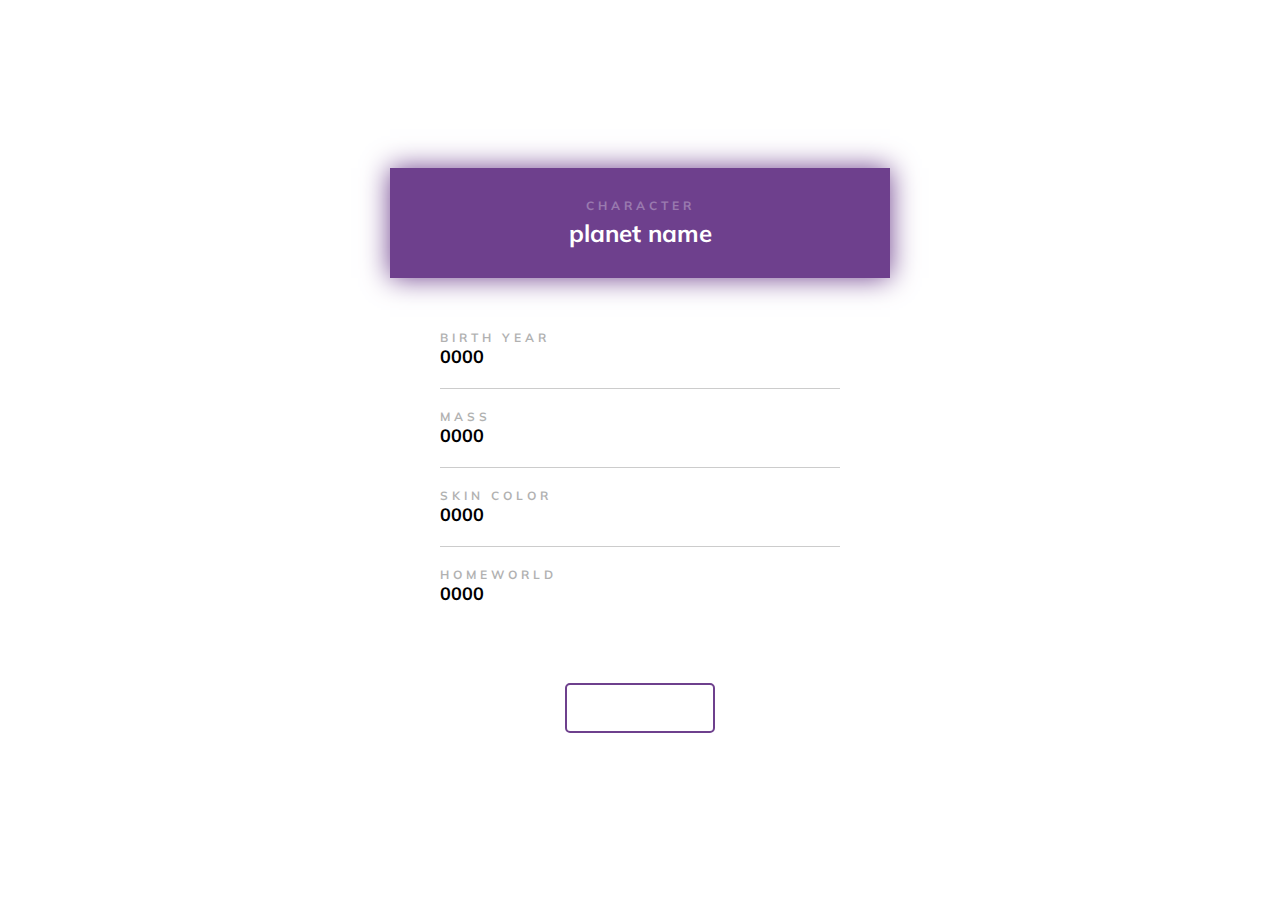
<file: more-details.html>
<html>

<head>
    <link rel="stylesheet" href="css/more-details.css">

    <script src="https://code.jquery.com/jquery-3.5.0.min.js"></script>
    <script src="js/more-details.js"></script>
</head>



<div class="container">
    <div class="box">
        <div class="box__header">
            <span>Character</span>
            <h1 id="char_name">planet name</h1>
        </div>

        <div class="box__body">
            <div class="box__body-infos">
                <ul>
                    <li>
                        <span>Birth Year</span>
                        <p id="birth_year">0000</p>
                    </li>
                    <li>
                        <span>Mass</span>
                        <p id="mass">0000</p>
                    </li>
                    <li>
                        <span>Skin Color</span>
                        <p id="skin_color">0000</p>
                    </li>
                    <li>
                        <span>Homeworld</span>
                        <p id="homeworld">0000</p>
                    </li>
                </ul>
            </div>
        </div>
    </div>

    <div class="next">
        <button id="button" class="btn" onclick="window.location.assign('index.html')">
            Go back <i class="fas fa-long-arrow-alt-right"></i>
        </button>
    </div>
</div>



</html>
</file>
<file: css/more-details.css>
@import url("https://fonts.googleapis.com/css?family=Muli:400,700&display=swap");
* {
    margin: 0;
    padding: 0;
}

body {
    width: 100%;
    height: 100vh;
    display: flex;
    justify-content: center;
    align-items: center;
    background-image: url("https://i.ibb.co/G7KwLGs/bg.png");
    background-size: cover;
    background-repeat: no-repeat;
    font-family: 'Muli', sans-serif;
}

.container {
    width: 100%;
    max-width: 500px;
    display: flex;
    justify-content: center;
    align-items: center;
    flex-direction: column;
}

.container .box {
    width: 100%;
    display: flex;
    flex-direction: column;
}

.container .box .box__header {
    width: 100%;
    background: #6E408D;
    padding: 6% 0;
    text-align: center;
    box-shadow: 0px 0px 26px #6E408D;
    z-index: 5;
}

.container .box .box__header span {
    color: #FFF;
    font-size: 12px;
    letter-spacing: 4px;
    text-transform: uppercase;
    opacity: 0.3;
    font-weight: 700;
    font-family: 'Muli', sans-serif;
}

.container .box .box__header h1 {
    color: #fff;
    font-size: 24px;
    font-weight: 700;
    margin-top: 5px;
    text-transform: initial;
    font-family: 'Muli', sans-serif;
}

.container .box .box__body {
    width: 100%;
    height: 380px;
    display: flex;
    justify-content: center;
    align-items: center;
    background: #FFFFFF;
}

.container .box .box__body .box__body-infos {
    width: 80%;
    height: 80%;
    display: flex;
    align-items: center;
}

.container .box .box__body .box__body-infos ul {
    width: 100%;
}

.container .box .box__body .box__body-infos ul li {
    width: 100%;
    list-style: none;
    border-bottom: 1px solid rgba(0, 0, 0, 0.2);
    margin-bottom: 20px;
    padding-bottom: 20px;
    font-family: 'Muli', sans-serif;
}

.container .box .box__body .box__body-infos ul li span {
    font-size: 12px;
    letter-spacing: 4px;
    text-transform: uppercase;
    opacity: 0.3;
    font-weight: 700;
}

.container .box .box__body .box__body-infos ul li p {
    font-size: 18px;
    text-transform: initial;
    font-weight: 700;
}

.container .box .box__body .box__body-infos ul li:last-child {
    border: none;
    padding: 0;
    margin: 0;
}

.container .next {
    width: 100%;
    margin-top: 25px;
    display: flex;
    justify-content: center;
}

.container .next .btn {
    max-width: 150px;
    width: 100%;
    padding: 15px;
    font-family: 'Muli';
    -webkit-border-radius: 5px;
    -moz-border-radius: 5px;
    border-radius: 5px;
    background: transparent;
    border: 2px solid #6E408D;
    color: #FFFFFF;
    cursor: pointer;
    font-weight: 700;
    outline: none;
    -webkit-transition: ease-in-out 120ms;
    -moz-transition: ease-in-out 120ms;
    -ms-transition: ease-in-out 120ms;
    -o-transition: ease-in-out 120ms;
    transition: ease-in-out 120ms;
}

.container .next .btn:hover {
    background: #6E408D;
    box-shadow: 0px 0px 22px #6E408D;
}

.container .next .btn i {
    margin-left: 15px;
}

.footer {
    position: absolute;
    left: 0;
    bottom: 0;
    border-top: 1px solid rgba(255, 255, 255, 0.4);
    width: 100%;
    text-align: center;
    padding: 8px 0px;
    display: flex;
    align-items: center;
    justify-content: center;
}

.footer i {
    color: #fff;
    opacity: 0.5;
    font-size: 14px;
}

.footer a {
    font-size: 10px;
    color: #fff;
    text-transform: uppercase;
    letter-spacing: 3px;
    font-weight: 700;
    text-decoration: none;
}
</file>
